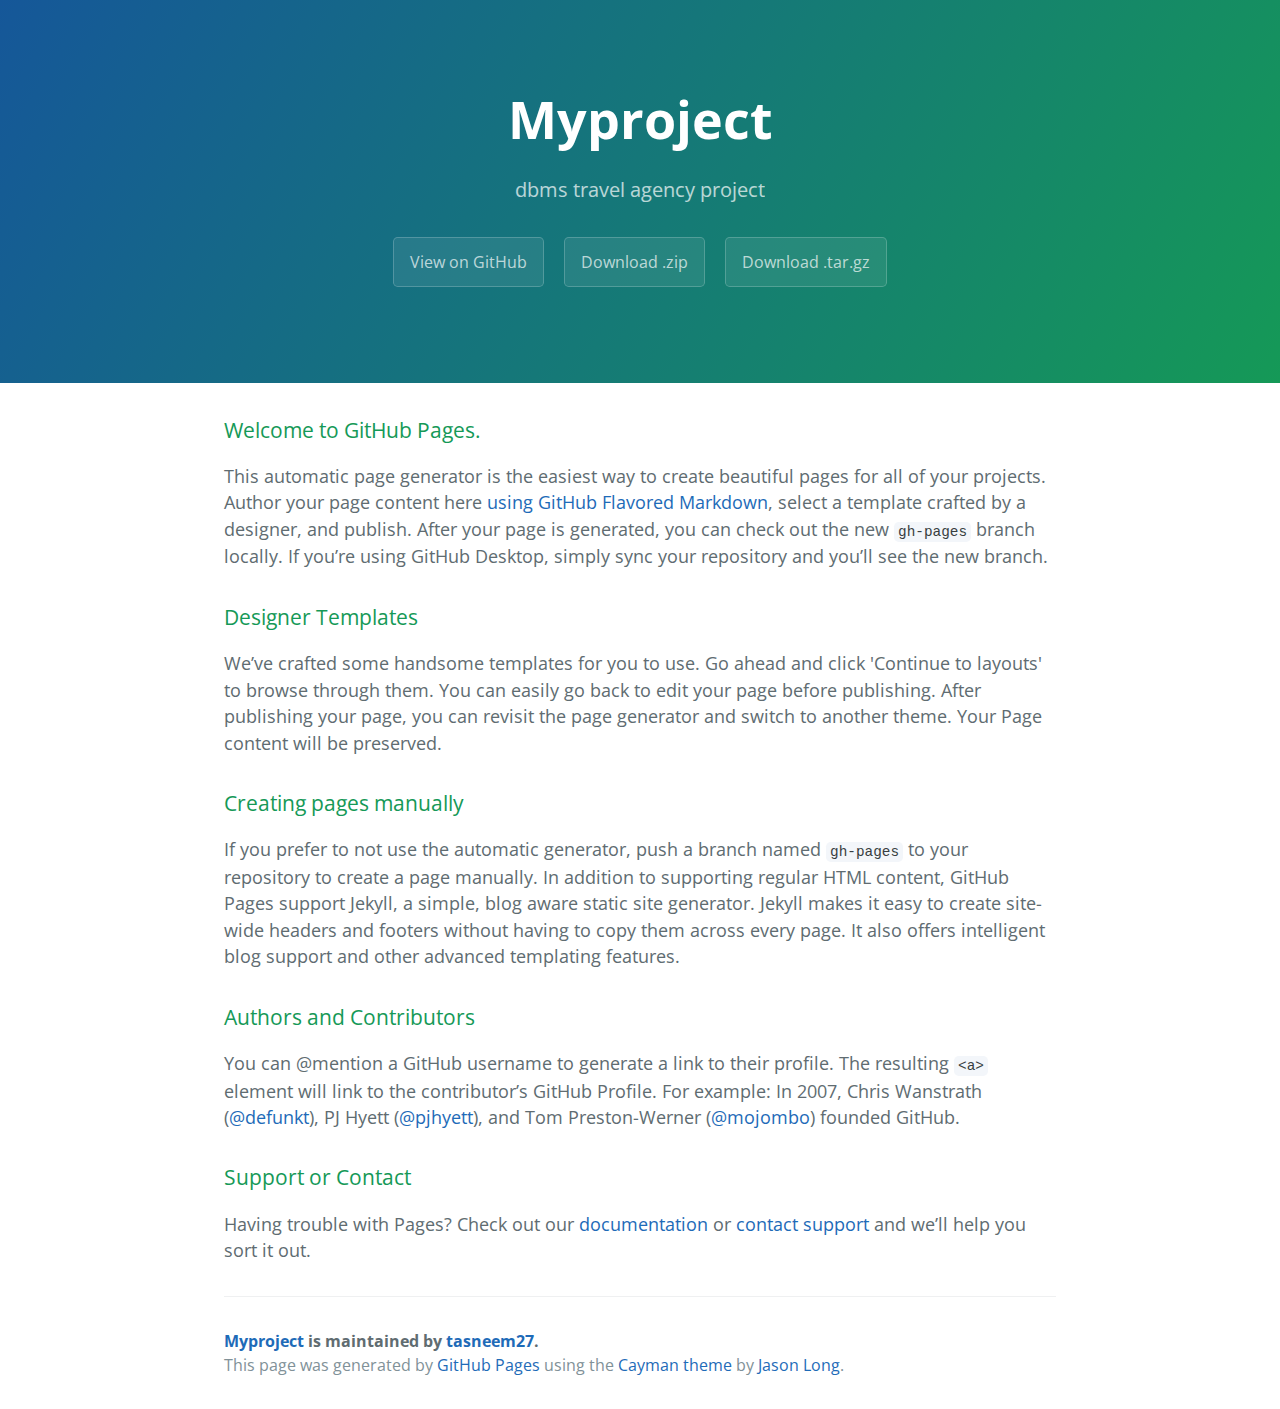
<file: index.html>
<!DOCTYPE html>
<html lang="en-us">
  <head>
    <meta charset="UTF-8">
    <title>Myproject by tasneem27</title>
    <meta name="viewport" content="width=device-width, initial-scale=1">
    <link rel="stylesheet" type="text/css" href="stylesheets/normalize.css" media="screen">
    <link href='https://fonts.googleapis.com/css?family=Open+Sans:400,700' rel='stylesheet' type='text/css'>
    <link rel="stylesheet" type="text/css" href="stylesheets/stylesheet.css" media="screen">
    <link rel="stylesheet" type="text/css" href="stylesheets/github-light.css" media="screen">
  </head>
  <body>
    <section class="page-header">
      <h1 class="project-name">Myproject</h1>
      <h2 class="project-tagline">dbms travel agency project</h2>
      <a href="https://github.com/tasneem27/Myproject" class="btn">View on GitHub</a>
      <a href="https://github.com/tasneem27/Myproject/zipball/master" class="btn">Download .zip</a>
      <a href="https://github.com/tasneem27/Myproject/tarball/master" class="btn">Download .tar.gz</a>
    </section>

    <section class="main-content">
      <h3>
<a id="welcome-to-github-pages" class="anchor" href="#welcome-to-github-pages" aria-hidden="true"><span aria-hidden="true" class="octicon octicon-link"></span></a>Welcome to GitHub Pages.</h3>

<p>This automatic page generator is the easiest way to create beautiful pages for all of your projects. Author your page content here <a href="https://guides.github.com/features/mastering-markdown/">using GitHub Flavored Markdown</a>, select a template crafted by a designer, and publish. After your page is generated, you can check out the new <code>gh-pages</code> branch locally. If you’re using GitHub Desktop, simply sync your repository and you’ll see the new branch.</p>

<h3>
<a id="designer-templates" class="anchor" href="#designer-templates" aria-hidden="true"><span aria-hidden="true" class="octicon octicon-link"></span></a>Designer Templates</h3>

<p>We’ve crafted some handsome templates for you to use. Go ahead and click 'Continue to layouts' to browse through them. You can easily go back to edit your page before publishing. After publishing your page, you can revisit the page generator and switch to another theme. Your Page content will be preserved.</p>

<h3>
<a id="creating-pages-manually" class="anchor" href="#creating-pages-manually" aria-hidden="true"><span aria-hidden="true" class="octicon octicon-link"></span></a>Creating pages manually</h3>

<p>If you prefer to not use the automatic generator, push a branch named <code>gh-pages</code> to your repository to create a page manually. In addition to supporting regular HTML content, GitHub Pages support Jekyll, a simple, blog aware static site generator. Jekyll makes it easy to create site-wide headers and footers without having to copy them across every page. It also offers intelligent blog support and other advanced templating features.</p>

<h3>
<a id="authors-and-contributors" class="anchor" href="#authors-and-contributors" aria-hidden="true"><span aria-hidden="true" class="octicon octicon-link"></span></a>Authors and Contributors</h3>

<p>You can @mention a GitHub username to generate a link to their profile. The resulting <code>&lt;a&gt;</code> element will link to the contributor’s GitHub Profile. For example: In 2007, Chris Wanstrath (<a href="https://github.com/defunkt" class="user-mention">@defunkt</a>), PJ Hyett (<a href="https://github.com/pjhyett" class="user-mention">@pjhyett</a>), and Tom Preston-Werner (<a href="https://github.com/mojombo" class="user-mention">@mojombo</a>) founded GitHub.</p>

<h3>
<a id="support-or-contact" class="anchor" href="#support-or-contact" aria-hidden="true"><span aria-hidden="true" class="octicon octicon-link"></span></a>Support or Contact</h3>

<p>Having trouble with Pages? Check out our <a href="https://help.github.com/pages">documentation</a> or <a href="https://github.com/contact">contact support</a> and we’ll help you sort it out.</p>

      <footer class="site-footer">
        <span class="site-footer-owner"><a href="https://github.com/tasneem27/Myproject">Myproject</a> is maintained by <a href="https://github.com/tasneem27">tasneem27</a>.</span>

        <span class="site-footer-credits">This page was generated by <a href="https://pages.github.com">GitHub Pages</a> using the <a href="https://github.com/jasonlong/cayman-theme">Cayman theme</a> by <a href="https://twitter.com/jasonlong">Jason Long</a>.</span>
      </footer>

    </section>

  
  </body>
</html>
</file>
<file: stylesheets/stylesheet.css>
* {
  box-sizing: border-box; }

body {
  padding: 0;
  margin: 0;
  font-family: "Open Sans", "Helvetica Neue", Helvetica, Arial, sans-serif;
  font-size: 16px;
  line-height: 1.5;
  color: #606c71; }

a {
  color: #1e6bb8;
  text-decoration: none; }
  a:hover {
    text-decoration: underline; }

.btn {
  display: inline-block;
  margin-bottom: 1rem;
  color: rgba(255, 255, 255, 0.7);
  background-color: rgba(255, 255, 255, 0.08);
  border-color: rgba(255, 255, 255, 0.2);
  border-style: solid;
  border-width: 1px;
  border-radius: 0.3rem;
  transition: color 0.2s, background-color 0.2s, border-color 0.2s; }
  .btn + .btn {
    margin-left: 1rem; }

.btn:hover {
  color: rgba(255, 255, 255, 0.8);
  text-decoration: none;
  background-color: rgba(255, 255, 255, 0.2);
  border-color: rgba(255, 255, 255, 0.3); }

@media screen and (min-width: 64em) {
  .btn {
    padding: 0.75rem 1rem; } }

@media screen and (min-width: 42em) and (max-width: 64em) {
  .btn {
    padding: 0.6rem 0.9rem;
    font-size: 0.9rem; } }

@media screen and (max-width: 42em) {
  .btn {
    display: block;
    width: 100%;
    padding: 0.75rem;
    font-size: 0.9rem; }
    .btn + .btn {
      margin-top: 1rem;
      margin-left: 0; } }

.page-header {
  color: #fff;
  text-align: center;
  background-color: #159957;
  background-image: linear-gradient(120deg, #155799, #159957); }

@media screen and (min-width: 64em) {
  .page-header {
    padding: 5rem 6rem; } }

@media screen and (min-width: 42em) and (max-width: 64em) {
  .page-header {
    padding: 3rem 4rem; } }

@media screen and (max-width: 42em) {
  .page-header {
    padding: 2rem 1rem; } }

.project-name {
  margin-top: 0;
  margin-bottom: 0.1rem; }

@media screen and (min-width: 64em) {
  .project-name {
    font-size: 3.25rem; } }

@media screen and (min-width: 42em) and (max-width: 64em) {
  .project-name {
    font-size: 2.25rem; } }

@media screen and (max-width: 42em) {
  .project-name {
    font-size: 1.75rem; } }

.project-tagline {
  margin-bottom: 2rem;
  font-weight: normal;
  opacity: 0.7; }

@media screen and (min-width: 64em) {
  .project-tagline {
    font-size: 1.25rem; } }

@media screen and (min-width: 42em) and (max-width: 64em) {
  .project-tagline {
    font-size: 1.15rem; } }

@media screen and (max-width: 42em) {
  .project-tagline {
    font-size: 1rem; } }

.main-content :first-child {
  margin-top: 0; }
.main-content img {
  max-width: 100%; }
.main-content h1, .main-content h2, .main-content h3, .main-content h4, .main-content h5, .main-content h6 {
  margin-top: 2rem;
  margin-bottom: 1rem;
  font-weight: normal;
  color: #159957; }
.main-content p {
  margin-bottom: 1em; }
.main-content code {
  padding: 2px 4px;
  font-family: Consolas, "Liberation Mono", Menlo, Courier, monospace;
  font-size: 0.9rem;
  color: #383e41;
  background-color: #f3f6fa;
  border-radius: 0.3rem; }
.main-content pre {
  padding: 0.8rem;
  margin-top: 0;
  margin-bottom: 1rem;
  font: 1rem Consolas, "Liberation Mono", Menlo, Courier, monospace;
  color: #567482;
  word-wrap: normal;
  background-color: #f3f6fa;
  border: solid 1px #dce6f0;
  border-radius: 0.3rem; }
  .main-content pre > code {
    padding: 0;
    margin: 0;
    font-size: 0.9rem;
    color: #567482;
    word-break: normal;
    white-space: pre;
    background: transparent;
    border: 0; }
.main-content .highlight {
  margin-bottom: 1rem; }
  .main-content .highlight pre {
    margin-bottom: 0;
    word-break: normal; }
.main-content .highlight pre, .main-content pre {
  padding: 0.8rem;
  overflow: auto;
  font-size: 0.9rem;
  line-height: 1.45;
  border-radius: 0.3rem; }
.main-content pre code, .main-content pre tt {
  display: inline;
  max-width: initial;
  padding: 0;
  margin: 0;
  overflow: initial;
  line-height: inherit;
  word-wrap: normal;
  background-color: transparent;
  border: 0; }
  .main-content pre code:before, .main-content pre code:after, .main-content pre tt:before, .main-content pre tt:after {
    content: normal; }
.main-content ul, .main-content ol {
  margin-top: 0; }
.main-content blockquote {
  padding: 0 1rem;
  margin-left: 0;
  color: #819198;
  border-left: 0.3rem solid #dce6f0; }
  .main-content blockquote > :first-child {
    margin-top: 0; }
  .main-content blockquote > :last-child {
    margin-bottom: 0; }
.main-content table {
  display: block;
  width: 100%;
  overflow: auto;
  word-break: normal;
  word-break: keep-all; }
  .main-content table th {
    font-weight: bold; }
  .main-content table th, .main-content table td {
    padding: 0.5rem 1rem;
    border: 1px solid #e9ebec; }
.main-content dl {
  padding: 0; }
  .main-content dl dt {
    padding: 0;
    margin-top: 1rem;
    font-size: 1rem;
    font-weight: bold; }
  .main-content dl dd {
    padding: 0;
    margin-bottom: 1rem; }
.main-content hr {
  height: 2px;
  padding: 0;
  margin: 1rem 0;
  background-color: #eff0f1;
  border: 0; }

@media screen and (min-width: 64em) {
  .main-content {
    max-width: 64rem;
    padding: 2rem 6rem;
    margin: 0 auto;
    font-size: 1.1rem; } }

@media screen and (min-width: 42em) and (max-width: 64em) {
  .main-content {
    padding: 2rem 4rem;
    font-size: 1.1rem; } }

@media screen and (max-width: 42em) {
  .main-content {
    padding: 2rem 1rem;
    font-size: 1rem; } }

.site-footer {
  padding-top: 2rem;
  margin-top: 2rem;
  border-top: solid 1px #eff0f1; }

.site-footer-owner {
  display: block;
  font-weight: bold; }

.site-footer-credits {
  color: #819198; }

@media screen and (min-width: 64em) {
  .site-footer {
    font-size: 1rem; } }

@media screen and (min-width: 42em) and (max-width: 64em) {
  .site-footer {
    font-size: 1rem; } }

@media screen and (max-width: 42em) {
  .site-footer {
    font-size: 0.9rem; } }
</file>
<file: stylesheets/github-light.css>
/*
The MIT License (MIT)

Copyright (c) 2016 GitHub, Inc.

Permission is hereby granted, free of charge, to any person obtaining a copy
of this software and associated documentation files (the "Software"), to deal
in the Software without restriction, including without limitation the rights
to use, copy, modify, merge, publish, distribute, sublicense, and/or sell
copies of the Software, and to permit persons to whom the Software is
furnished to do so, subject to the following conditions:

The above copyright notice and this permission notice shall be included in all
copies or substantial portions of the Software.

THE SOFTWARE IS PROVIDED "AS IS", WITHOUT WARRANTY OF ANY KIND, EXPRESS OR
IMPLIED, INCLUDING BUT NOT LIMITED TO THE WARRANTIES OF MERCHANTABILITY,
FITNESS FOR A PARTICULAR PURPOSE AND NONINFRINGEMENT. IN NO EVENT SHALL THE
AUTHORS OR COPYRIGHT HOLDERS BE LIABLE FOR ANY CLAIM, DAMAGES OR OTHER
LIABILITY, WHETHER IN AN ACTION OF CONTRACT, TORT OR OTHERWISE, ARISING FROM,
OUT OF OR IN CONNECTION WITH THE SOFTWARE OR THE USE OR OTHER DEALINGS IN THE
SOFTWARE.

*/

.pl-c /* comment */ {
  color: #969896;
}

.pl-c1 /* constant, variable.other.constant, support, meta.property-name, support.constant, support.variable, meta.module-reference, markup.raw, meta.diff.header */,
.pl-s .pl-v /* string variable */ {
  color: #0086b3;
}

.pl-e /* entity */,
.pl-en /* entity.name */ {
  color: #795da3;
}

.pl-smi /* variable.parameter.function, storage.modifier.package, storage.modifier.import, storage.type.java, variable.other */,
.pl-s .pl-s1 /* string source */ {
  color: #333;
}

.pl-ent /* entity.name.tag */ {
  color: #63a35c;
}

.pl-k /* keyword, storage, storage.type */ {
  color: #a71d5d;
}

.pl-s /* string */,
.pl-pds /* punctuation.definition.string, string.regexp.character-class */,
.pl-s .pl-pse .pl-s1 /* string punctuation.section.embedded source */,
.pl-sr /* string.regexp */,
.pl-sr .pl-cce /* string.regexp constant.character.escape */,
.pl-sr .pl-sre /* string.regexp source.ruby.embedded */,
.pl-sr .pl-sra /* string.regexp string.regexp.arbitrary-repitition */ {
  color: #183691;
}

.pl-v /* variable */ {
  color: #ed6a43;
}

.pl-id /* invalid.deprecated */ {
  color: #b52a1d;
}

.pl-ii /* invalid.illegal */ {
  color: #f8f8f8;
  background-color: #b52a1d;
}

.pl-sr .pl-cce /* string.regexp constant.character.escape */ {
  font-weight: bold;
  color: #63a35c;
}

.pl-ml /* markup.list */ {
  color: #693a17;
}

.pl-mh /* markup.heading */,
.pl-mh .pl-en /* markup.heading entity.name */,
.pl-ms /* meta.separator */ {
  font-weight: bold;
  color: #1d3e81;
}

.pl-mq /* markup.quote */ {
  color: #008080;
}

.pl-mi /* markup.italic */ {
  font-style: italic;
  color: #333;
}

.pl-mb /* markup.bold */ {
  font-weight: bold;
  color: #333;
}

.pl-md /* markup.deleted, meta.diff.header.from-file */ {
  color: #bd2c00;
  background-color: #ffecec;
}

.pl-mi1 /* markup.inserted, meta.diff.header.to-file */ {
  color: #55a532;
  background-color: #eaffea;
}

.pl-mdr /* meta.diff.range */ {
  font-weight: bold;
  color: #795da3;
}

.pl-mo /* meta.output */ {
  color: #1d3e81;
}
</file>
